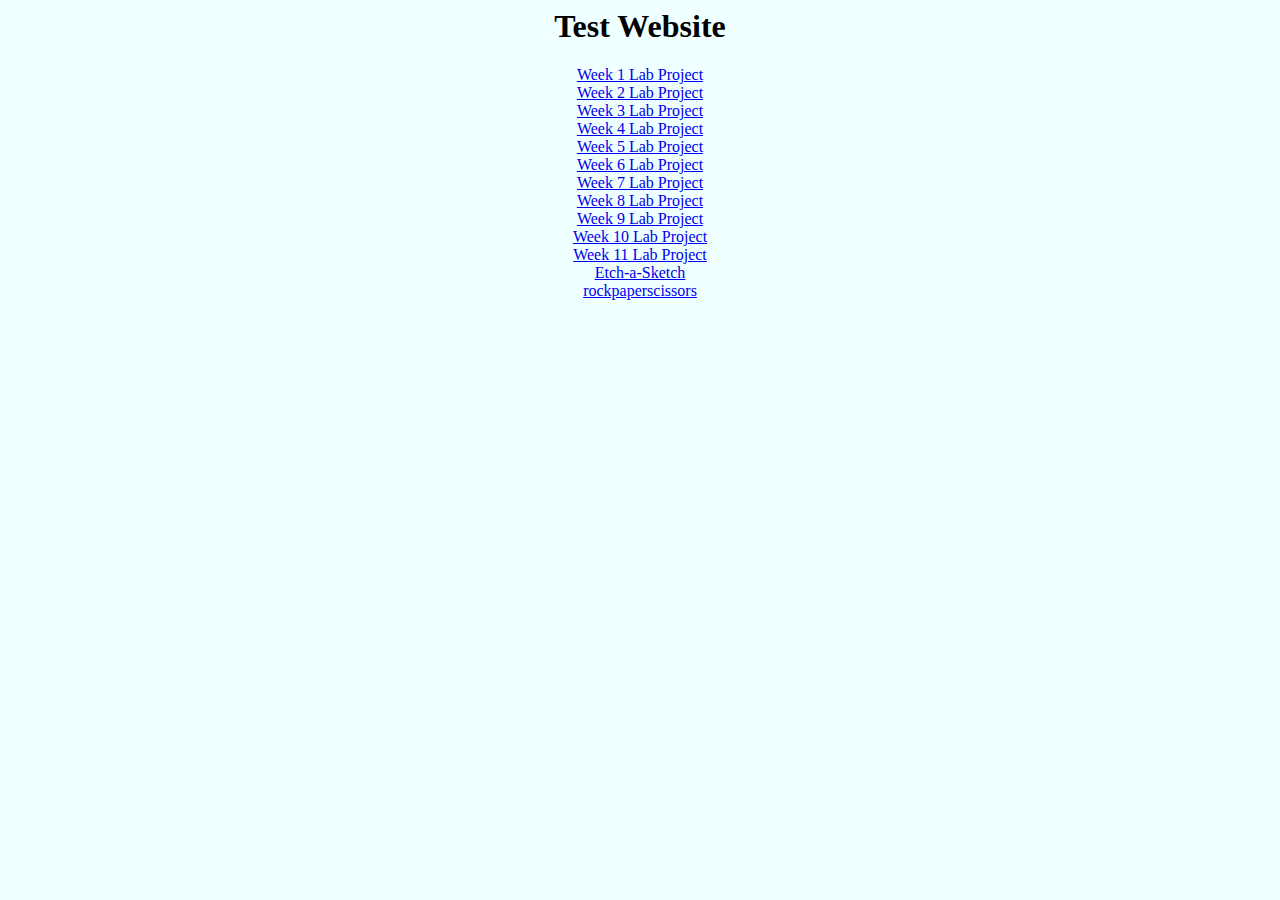
<file: index.html>
<html lang="en">
<head>
    <meta charset="UTF-8">
    <meta name="viewport" content="width=device-width, initial-scale=1.0">
    <title>Document</title>
    <link rel="stylesheet" href="style.css">
</head>
<body>
    <h1>Test Website</h1>
    <a href= "Week 1/week1.html">Week 1 Lab Project</a><br>
    <a href= "Week 2/week2.html">Week 2 Lab Project</a><br>
    <a href= "Week 3/week3.html">Week 3 Lab Project</a><br>
    <a href= "Week 4/week4.html">Week 4 Lab Project</a><br>
    <a href= "Week 5/week5.html">Week 5 Lab Project</a><br>
    <a href= "Week 6/week6.html">Week 6 Lab Project</a><br>
    <a href= "Week 7/week7.html">Week 7 Lab Project</a><br>
    <a href= "Week 8/week8.html">Week 8 Lab Project</a><br>
    <a href= "Week 9/week9.html">Week 9 Lab Project</a><br>
    <a href= "Week 10/week10.html">Week 10 Lab Project</a><br>
    <a href= "Week 11/week11.html">Week 11 Lab Project</a><br>
    <a href= "Etch-a-Sketch/Etch-a-Sketch.html">Etch-a-Sketch</a><br>
    <a href= "rockpaperscissors/rockpaperscissors.html">rockpaperscissors</a><br>
</body>
</html>
</file>
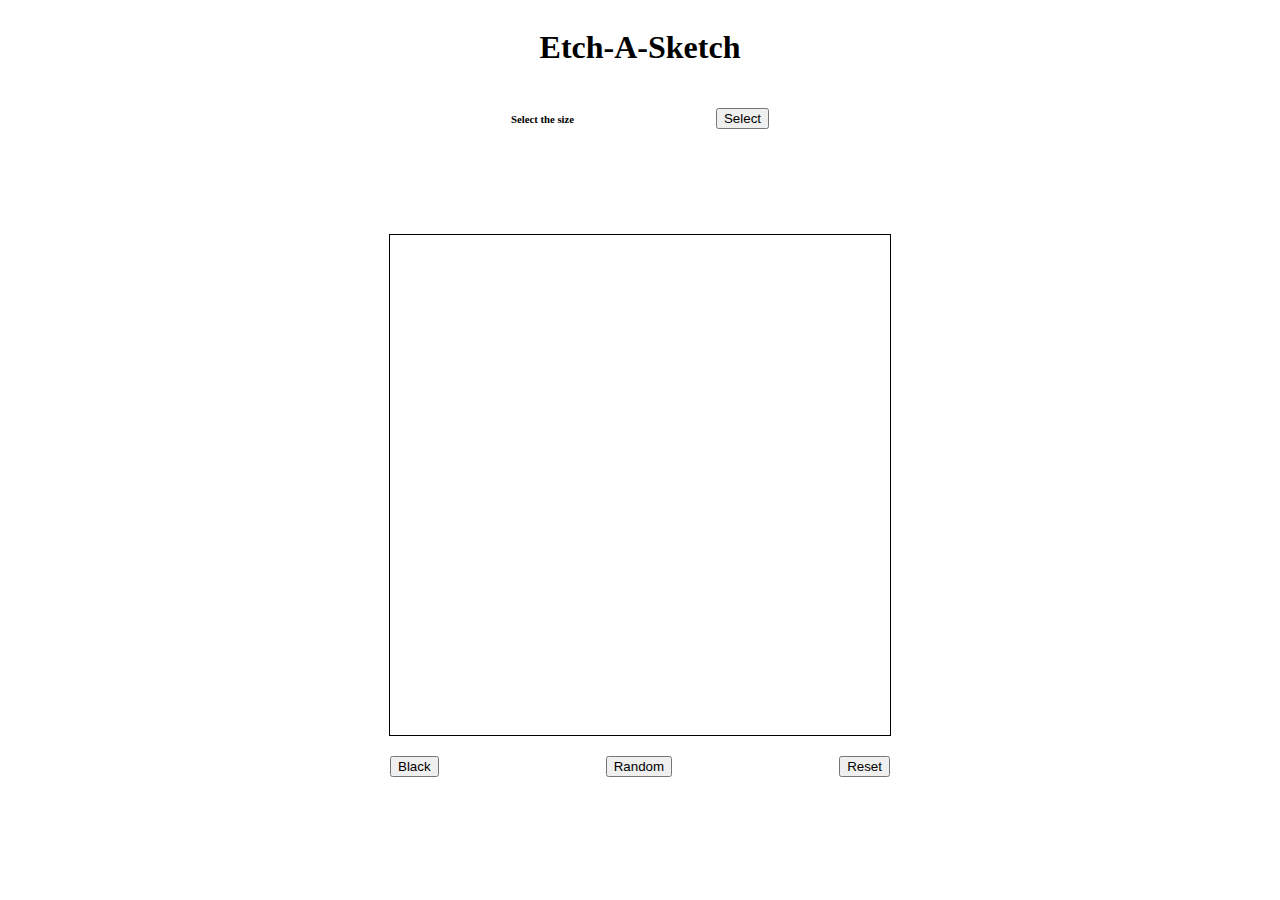
<file: Etch-a-Sketch/Etch-a-Sketch.html>
<!DOCTYPE html>
<html>
    <head>
        <title>Etch-A-Sketch</title>
        <link rel="stylesheet" href="Etch-a-Sketch.css">
        <link rel="stylesheet" href="https://cdn.jsdelivr.net/npm/bootstrap@4.6.2/dist/css/bootstrap.min.css" integrity="sha384-xOolHFLEh07PJGoPkLv1IbcEPTNtaed2xpHsD9ESMhqIYd0nLMwNLD69Npy4HI+N" crossorigin="anonymous">
        <script src="Etch-a-Sketch.js"></script>
    </head>
    <body>
        <h1>Etch-A-Sketch</h1>
        <div class="header">
            <h6>Select the size</h6>
            <button id="popup" class="btn btn-danger">Select</button>
        </div>
        <p id="message"></p>
        <p id="draw"></p>
        <div class="board"></div>
        <div class="footer">
            <button class="btn btn-dark" onclick="setColor('black')">Black</button>
            <button class="btn btn-warning" onclick="setColor('random')">Random</button>
            <button class="btn btn-primary" onclick="resetBoard()">Reset</button>
        </div>
    </body>
</html>
</file>
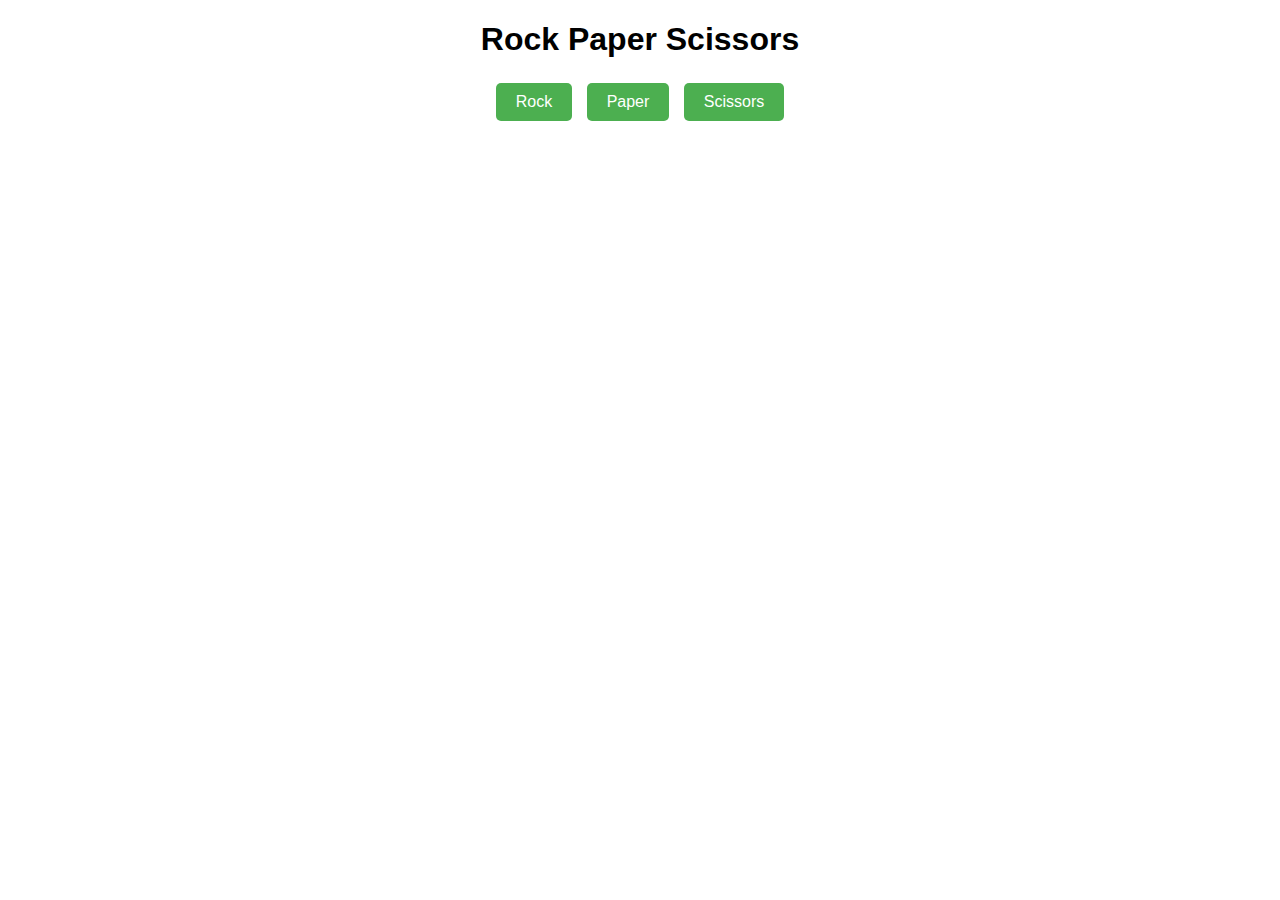
<file: Week 10/week10.html>
<!DOCTYPE html>
<html lang="en">
<head>
    <meta charset="UTF-8">
    <meta name="viewport" content="width=device-width, initial-scale=1.0">
    <title>Rock Paper Scissors</title>
    <link rel="stylesheet" type="text/css" href="week10.css">
</head>
<body>
    <h1>Rock Paper Scissors</h1>
    <div id="result"></div>
    <div id="player-score"></div>
    <div id="computer-score"></div>
    <button id="rock-button">Rock</button>
    <button id="paper-button">Paper</button>
    <button id="scissors-button">Scissors</button>
    <button id="play-again-button" style="display:none;">Play Again</button>
    <script src="week10.js"></script>
</body>
</html>
</file>
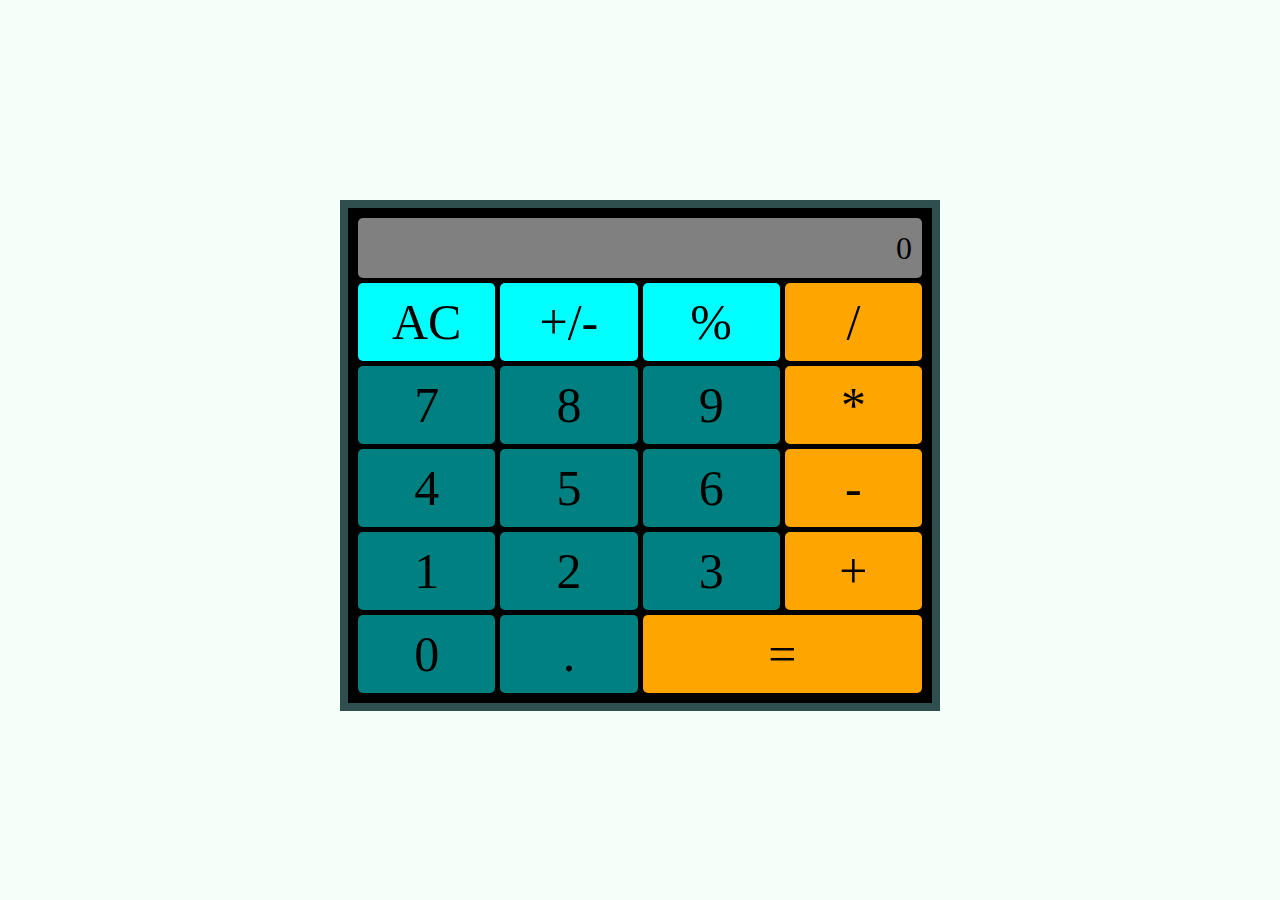
<file: Week 11/week11.html>
<!DOCTYPE html>
<html lang="en">
<head>
    <meta charset="UTF-8">
    <meta name="viewport" content="width=device-width, initial-scale=1.0">
    <title>Calculator</title>
    <link rel="stylesheet" href="week11.css">
</head>
<body>
    <div id="calculator">
        <div id="result" class="gray-bg child">0</div>  
        <div id="ac" class="blue-bg child">AC</div>
        <div id="plus-minus" class="blue-bg child">+/-</div>
        <div id="percent" class="blue-bg child">%</div>
        <div id="division" class="orange-bg child">/</div>
        <div id="seven" class="teal-bg child">7</div>
        <div id="eight" class="teal-bg child">8</div>
        <div id="nine" class="teal-bg child">9</div>
        <div id="multiply" class="orange-bg child">*</div>
        <div id="four" class="teal-bg child">4</div>
        <div id="five" class="teal-bg child">5</div>
        <div id="six" class="teal-bg child">6</div>
        <div id="subtract" class="orange-bg child">-</div>
        <div id="one" class="teal-bg child">1</div>
        <div id="two" class="teal-bg child">2</div>
        <div id="three" class="teal-bg child">3</div>
        <div id="add" class="orange-bg child">+</div>
        <div id="zero" class="teal-bg child">0</div>
        <div id="decimal" class="teal-bg child">.</div>
        <div id="equals" class="orange-bg child">=</div>
    </div>
    <script src="week11.js"></script>
</body>
</html>
</file>
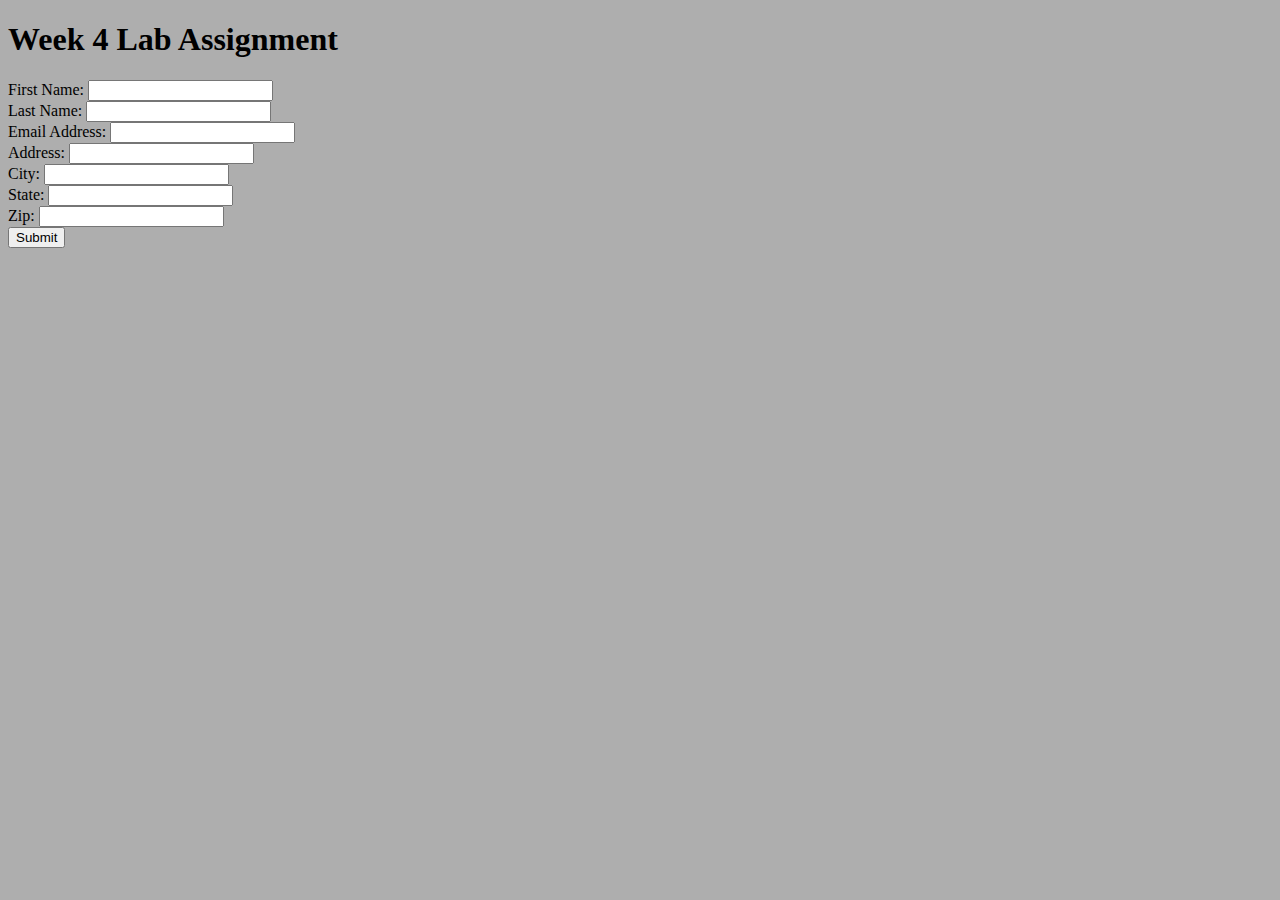
<file: Week 4/week4.html>
<!DOCTYPE html>
<html lang="en">

<head>
<title>Week 4 Lab Assignment</title>
    <style>
        body {background-color: rgb(174, 174, 174)
        ;}
    </style>
    
<header>
    <h1>Week 4 Lab Assignment</h1>
</header>

<body>

    <form action="" method="post">

        <div>
            <label for="firstName">First Name:</label>
            <input type="text" id="firstName" name="firstName" required>
        </div>

        <div>
            <label for="lastName">Last Name:</label>
            <input type="text" id="lastName" name="lastName" required>
        </div>

        <div>
            <label for="email">Email Address:</label>
            <input type="email" id="email" name="email" required>
        </div>

        <div>
            <label for="address">Address:</label>
            <input type="text" id="address" name="address" required>
        </div>

        <div>
            <label for="city">City:</label>
            <input type="text" id="city" name="city" required>
        </div>

        <div>
            <label for="state">State:</label>
            <input type="text" id="state" name="state" required>
        </div>

        <div>
            <label for="zip">Zip:</label>
            <input type="number" id="zip" name="zip" required>
        </div>

        <input type="submit" value="Submit">
    </form>

</body>

</html>
</file>
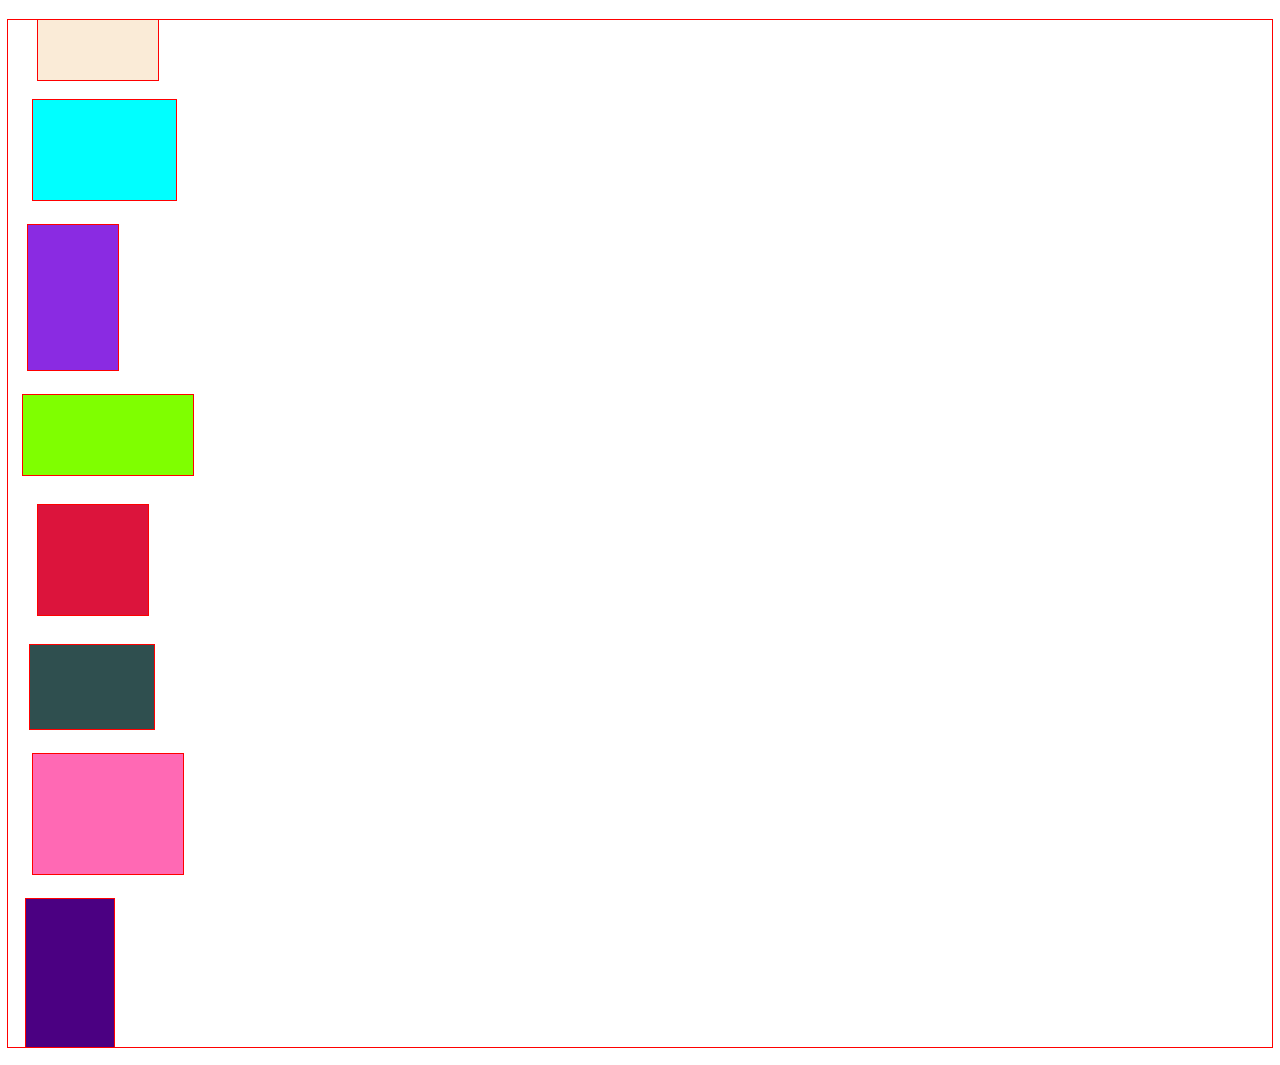
<file: Week 6/week6.html>
<!DOCTYPE html>
<html lang="en">
<head>
    <link rel="stylesheet" href="week6.css">
</head>
<body>
    <div id="div1"></div>
    <div id="div2"></div>
    <div id="div3"></div>
    <div id="div4"></div>
    <div id="div5"></div>
    <div id="div6"></div>
    <div id="div7"></div>
    <div id="div8"></div>
</body>
</html>
</file>
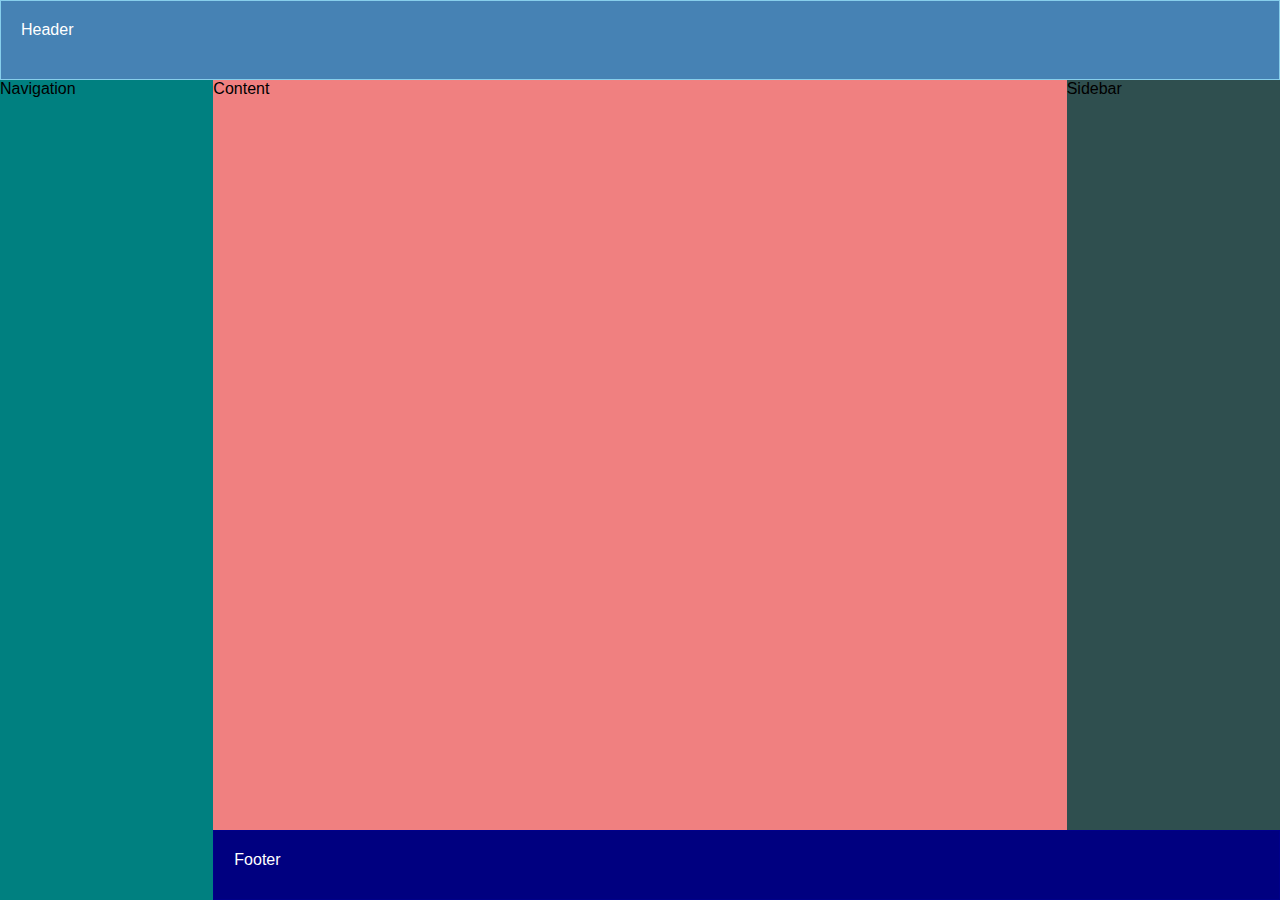
<file: Week 7/week7.html>
<!DOCTYPE html>
<html lang="en">
<head>
    <meta charset="UTF-8">
    <meta http-equiv="X-UA-Compatible"
    content="=IE=edge">
    <meta name="viewport"
    content="width=device-width,
    initial-scale=1.0">
    <link rel="stylesheet" href="week7.css">
    <title>Grid Template</title>
</head>
<body>
    <header>Header</header>
    <main>Content</main>
    <nav>Navigation</nav>
    <aside>Sidebar</aside>
    <footer>Footer</footer> 
</body>
</html>
</file>
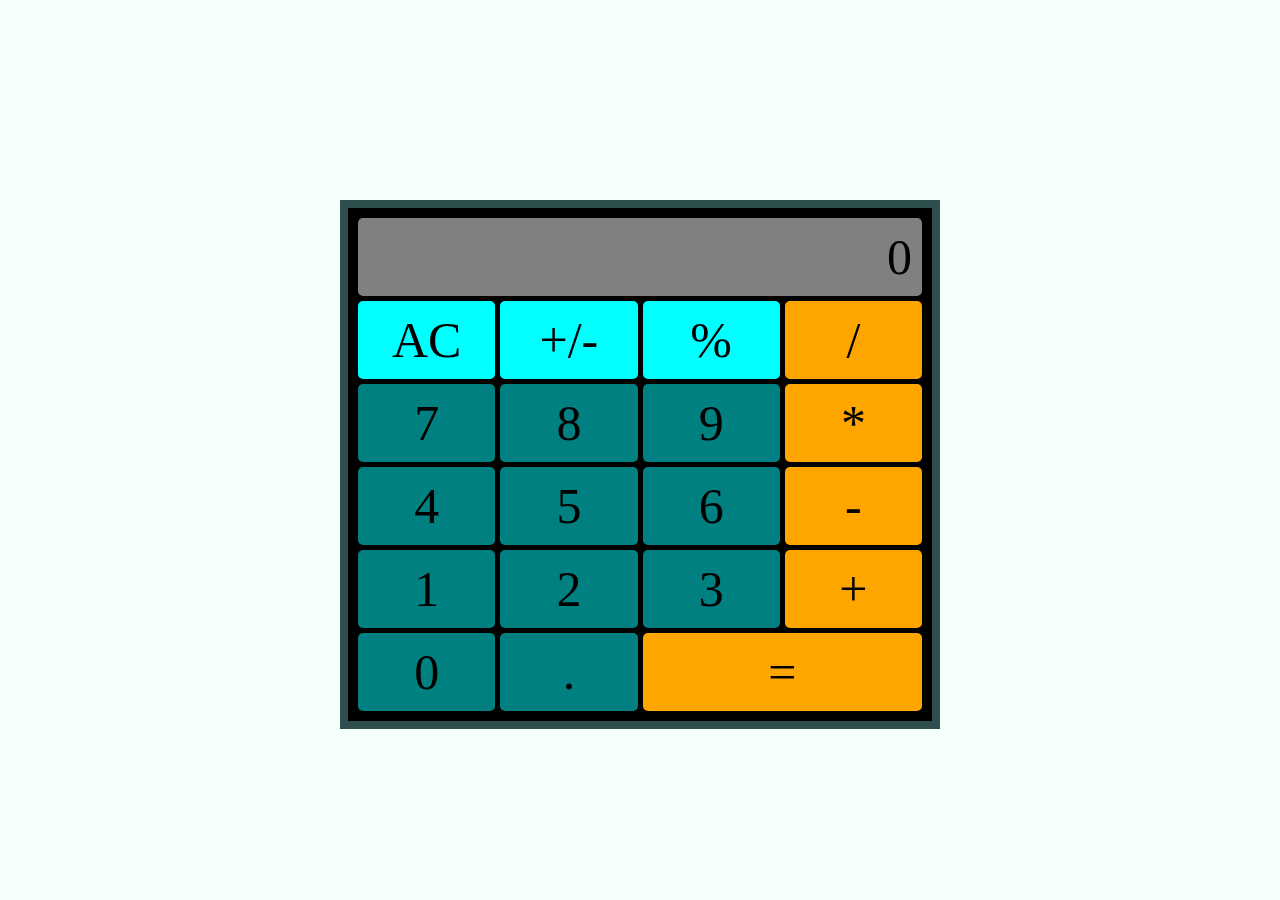
<file: Week 9/week9.html>
<!DOCTYPE html>
<html lang="en">
<head>
    <meta charset="UTF-8">
    <meta name="viewport" content="width=device-width, initial-scale=1.0">
    <title>Calculator</title>
    <link rel="stylesheet" href="week9.css">
</head>
<body>
    <div id="calculator">
        <div id="result" class="gray-bg child">0</div>  
        <div id="ac" class="blue-bg child">AC</div>
        <div id="plus-minus" class="blue-bg child">+/-</div>
        <div id="percent" class="blue-bg child">%</div>
        <div id="division" class="orange-bg child">/</div>
        <div id="seven" class="teal-bg child">7</div>
        <div id="eight" class="teal-bg child">8</div>
        <div id="nine" class="teal-bg child">9</div>
        <div id="multiply" class="orange-bg child">*</div>
        <div id="four" class="teal-bg child">4</div>
        <div id="five" class="teal-bg child">5</div>
        <div id="six" class="teal-bg child">6</div>
        <div id="subtract" class="orange-bg child">-</div>
        <div id="one" class="teal-bg child">1</div>
        <div id="two" class="teal-bg child">2</div>
        <div id="three" class="teal-bg child">3</div>
        <div id="add" class="orange-bg child">+</div>
        <div id="zero" class="teal-bg child">0</div>
        <div id="decimal" class="teal-bg child">.</div>
        <div id="equals" class="orange-bg child">=</div>
    </div>
</body>
</html>
</file>
<file: style.css>
* {
    text-align: center;
}

body {
    background-color: azure;
}
</file>
<file: Etch-a-Sketch/Etch-a-Sketch.css>
body{
    display: flex;
    justify-content: center;
    align-items: center;
    flex-direction: column;
}

.header{
    display: flex;
    flex-direction: row;
    align-items: center;
    width: 400px;
    justify-content: space-around;
    margin-bottom: 20px;
}

.footer{
    display: flex;
    flex-direction: row;
    justify-content: space-between;
    width: 500px;
    align-items: center;
    margin-top: 20px;
}

.board{
    width: 500px;
    height: 500px;
    display: grid;
    border: 1px solid black;
}
</file>
<file: Week 10/week10.css>
body {
    font-family: Arial, sans-serif;
    text-align: center;
}

h1 {
    margin-bottom: 20px;
}

#result {
    margin-bottom: 10px;
    font-size: 18px;
}

#player-score, #computer-score {
    margin-bottom: 10px;
    font-size: 16px;
}

button {
    padding: 10px 20px;
    font-size: 16px;
    margin: 5px;
    cursor: pointer;
    border: none;
    border-radius: 5px;
    background-color: #4CAF50;
    color: white;
}

button:hover {
    background-color: #45a049;
}

#play-again-button {
    background-color: #008CBA;
    margin: 0 auto;
    display: block;
}

#play-again-button:hover {
    background-color: #0077A8;
}
</file>
<file: Week 11/week11.css>
* {
    box-sizing: border-box;
    padding: 0;
    margin: 0;
  }
  
  body {
    font-size: 50px;
    background-color: mintcream;
  }
  
  .child {
    border-radius: 5px;
    cursor: pointer;
  }
  
  #calculator {
    background-color: black;
    border: .5rem solid darkslategrey;
    margin:auto;
    display: grid;
    grid-template-areas: 
    "result result result result"
    "ac plus-minus percent division"
    "seven eight nine multiply"
    "four five six subtract"
    "one two three add"
    "zero decimal equals equals";
    gap: 5px;
    width: 600px;
    margin-top: 200px;
    grid-template-columns: repeat(4, minmax(0, 1fr));
  }
  
  div {
    padding: 10px;
    text-align: center; /* Center the text in all divs */
  }
  
  .gray-bg {
    background-color: gray;
  }
  
  .blue-bg {
    background-color: aqua;
  }
  
  .orange-bg {
    background-color: orange;
  }
  
  .teal-bg {
    background-color: teal;
  }
  
  #result {
    grid-area: result;
    text-align: right;
    min-height: 60px; 
    line-height: 60px;
    font-size: 2rem;
    padding: 0 10px;
  }
  
  
  #ac {
    grid-area: ac;
  }
  
  #plus-minus {
    grid-area: plus-minus;
  }
  
  #percent {
    grid-area: percent;
  }
  
  #division {
    grid-area: division;
  }
  
  #seven {
    grid-area: seven;
  }
  
  #eight {
    grid-area: eight;
  }
  
  #nine {
    grid-area: nine;
  }
  
  #multiply {
    grid-area: multiply;
  }
  
  #four {
    grid-area: four;
  }
  
  #five {
    grid-area: five;
  }
  
  #six {
    grid-area: six;
  }
  
  #subtract {
    grid-area: subtract;
  }
  
  #one {
    grid-area: one;
  }
  
  #two {
    grid-area: two;
  }
  
  #three {
    grid-area: three;
  }
  
  #add {
    grid-area: add;
  }
  
  #zero {
    grid-area: zero;
  }
  
  #decimal {
    grid-area: decimal;
  }
  
  #equals {
    grid-area: equals;
  }
</file>
<file: Week 6/week6.css>
* {
    outline: 1px solid red;
  }
  
  #div1 {
    background-color: antiquewhite;
  
    width: 100px;
    height: 50px;
  
    padding-left: 10px;
    padding-top: 5px;
    padding-bottom: 5px;
    padding-right: 10px;
  
    margin-top: 20px;
    margin-left: 30px;
    margin-right: 30px;
    margin-bottom: 20px;
  }
  
  #div2 {
    background-color: aqua;
  
    width: 120px;
    height: 80px;
  
    padding-left: 8px;
    padding-top: 12px;
    padding-bottom: 8px;
    padding-right: 15px;
  
    margin-top: 15px;
    margin-left: 25px;
    margin-right: 25px;
    margin-bottom: 15px;
  }
  
  #div3 {
    background-color: blueviolet;
  
    width: 80px;
    height: 120px;
  
    padding-left: 5px;
    padding-top: 15px;
    padding-bottom: 10px;
    padding-right: 5px;
  
    margin-top: 25px;
    margin-left: 20px;
    margin-right: 20px;
    margin-bottom: 25px;
  }
  
  #div4 {
    background-color: chartreuse;
  
    width: 150px;
    height: 60px;
  
    padding-left: 12px;
    padding-top: 8px;
    padding-bottom: 12px;
    padding-right: 8px;
  
    margin-top: 18px;
    margin-left: 15px;
    margin-right: 15px;
    margin-bottom: 18px;
  }
  
  #div5 {
    background-color: crimson;
  
    width: 90px;
    height: 90px;
  
    padding-left: 10px;
    padding-top: 10px;
    padding-bottom: 10px;
    padding-right: 10px;
  
    margin-top: 30px;
    margin-left: 30px;
    margin-right: 30px;
    margin-bottom: 30px;
  }
  
  #div6 {
    background-color: darkslategray;
  
    width: 110px;
    height: 70px;
  
    padding-left: 7px;
    padding-top: 7px;
    padding-bottom: 7px;
    padding-right: 7px;
  
    margin-top: 22px;
    margin-left: 22px;
    margin-right: 22px;
    margin-bottom: 22px;
  }
  
  #div7 {
    background-color: hotpink;
  
    width: 130px;
    height: 100px;
  
    padding-left: 15px;
    padding-top: 5px;
    padding-bottom: 15px;
    padding-right: 5px;
  
    margin-top: 25px;
    margin-left: 25px;
    margin-right: 25px;
    margin-bottom: 25px;
  }
  
  #div8 {
    background-color: indigo;
  
    width: 70px;
    height: 130px;
  
    padding-left: 8px;
    padding-top: 10px;
    padding-bottom: 8px;
    padding-right: 10px;
  
    margin-top: 18px;
    margin-left: 18px;
    margin-right: 18px;
    margin-bottom: 18px;
  }
</file>
<file: Week 7/week7.css>
* {
    box-sizing: border-box;
    padding: 0;
    margin: 0;
  }
  
  body {
    font-family: 'Open Sans', sans-serif;
    font-size: 16px;
    height: 100vh;
  
    display: grid;
    grid-template-areas:
      'header header header'
      'nav content sidebar'
      'nav footer footer';
    grid-template-columns: 1fr 4fr 1fr;
    grid-template-rows: 80px 1fr 70px;
  }
  
  header {
    grid-area: header;
    background-color: steelblue;
    color: white;
    padding: 20px;
    border: 1px solid skyblue;
  }
  
  nav {
    grid-area: nav;
    background-color: teal;
  }
  
  main {
    grid-area: content;
    background-color: lightcoral;
  }
  
  aside {
    grid-area: sidebar;
    background-color: darkslategray;
  }
  
  footer {
    grid-area: footer;
    background-color: navy;
    color: white;
    padding: 20px;
    border: 1px solid darkblue;
  }
</file>
<file: Week 9/week9.css>
* {
    box-sizing: border-box;
    padding: 0;
    margin: 0;
  }
  
  body {
    font-size: 50px;
    background-color: mintcream;
  }
  
  .child {
    border-radius: 5px;
    cursor: pointer;
  }
  
  #calculator {
    background-color: black;
    border: .5rem solid darkslategrey;
    margin:auto;
    display: grid;
    grid-template-areas: 
    "result result result result"
    "ac plus-minus percent division"
    "seven eight nine multiply"
    "four five six subtract"
    "one two three add"
    "zero decimal equals equals";
    gap: 5px;
    width: 600px;
    margin-top: 200px;
    grid-template-columns: repeat(4, minmax(0, 1fr));
  }
  
  div {
    padding: 10px;
    text-align: center; /* Center the text in all divs */
  }
  
  .gray-bg {
    background-color: gray;
  }
  
  .blue-bg {
    background-color: aqua;
  }
  
  .orange-bg {
    background-color: orange;
  }
  
  .teal-bg {
    background-color: teal;
  }
  
  #result {
    grid-area: result;
    text-align: right;
  }
  
  #ac {
    grid-area: ac;
  }
  
  #plus-minus {
    grid-area: plus-minus;
  }
  
  #percent {
    grid-area: percent;
  }
  
  #division {
    grid-area: division;
  }
  
  #seven {
    grid-area: seven;
  }
  
  #eight {
    grid-area: eight;
  }
  
  #nine {
    grid-area: nine;
  }
  
  #multiply {
    grid-area: multiply;
  }
  
  #four {
    grid-area: four;
  }
  
  #five {
    grid-area: five;
  }
  
  #six {
    grid-area: six;
  }
  
  #subtract {
    grid-area: subtract;
  }
  
  #one {
    grid-area: one;
  }
  
  #two {
    grid-area: two;
  }
  
  #three {
    grid-area: three;
  }
  
  #add {
    grid-area: add;
  }
  
  #zero {
    grid-area: zero;
  }
  
  #decimal {
    grid-area: decimal;
  }
  
  #equals {
    grid-area: equals;
  }
</file>
